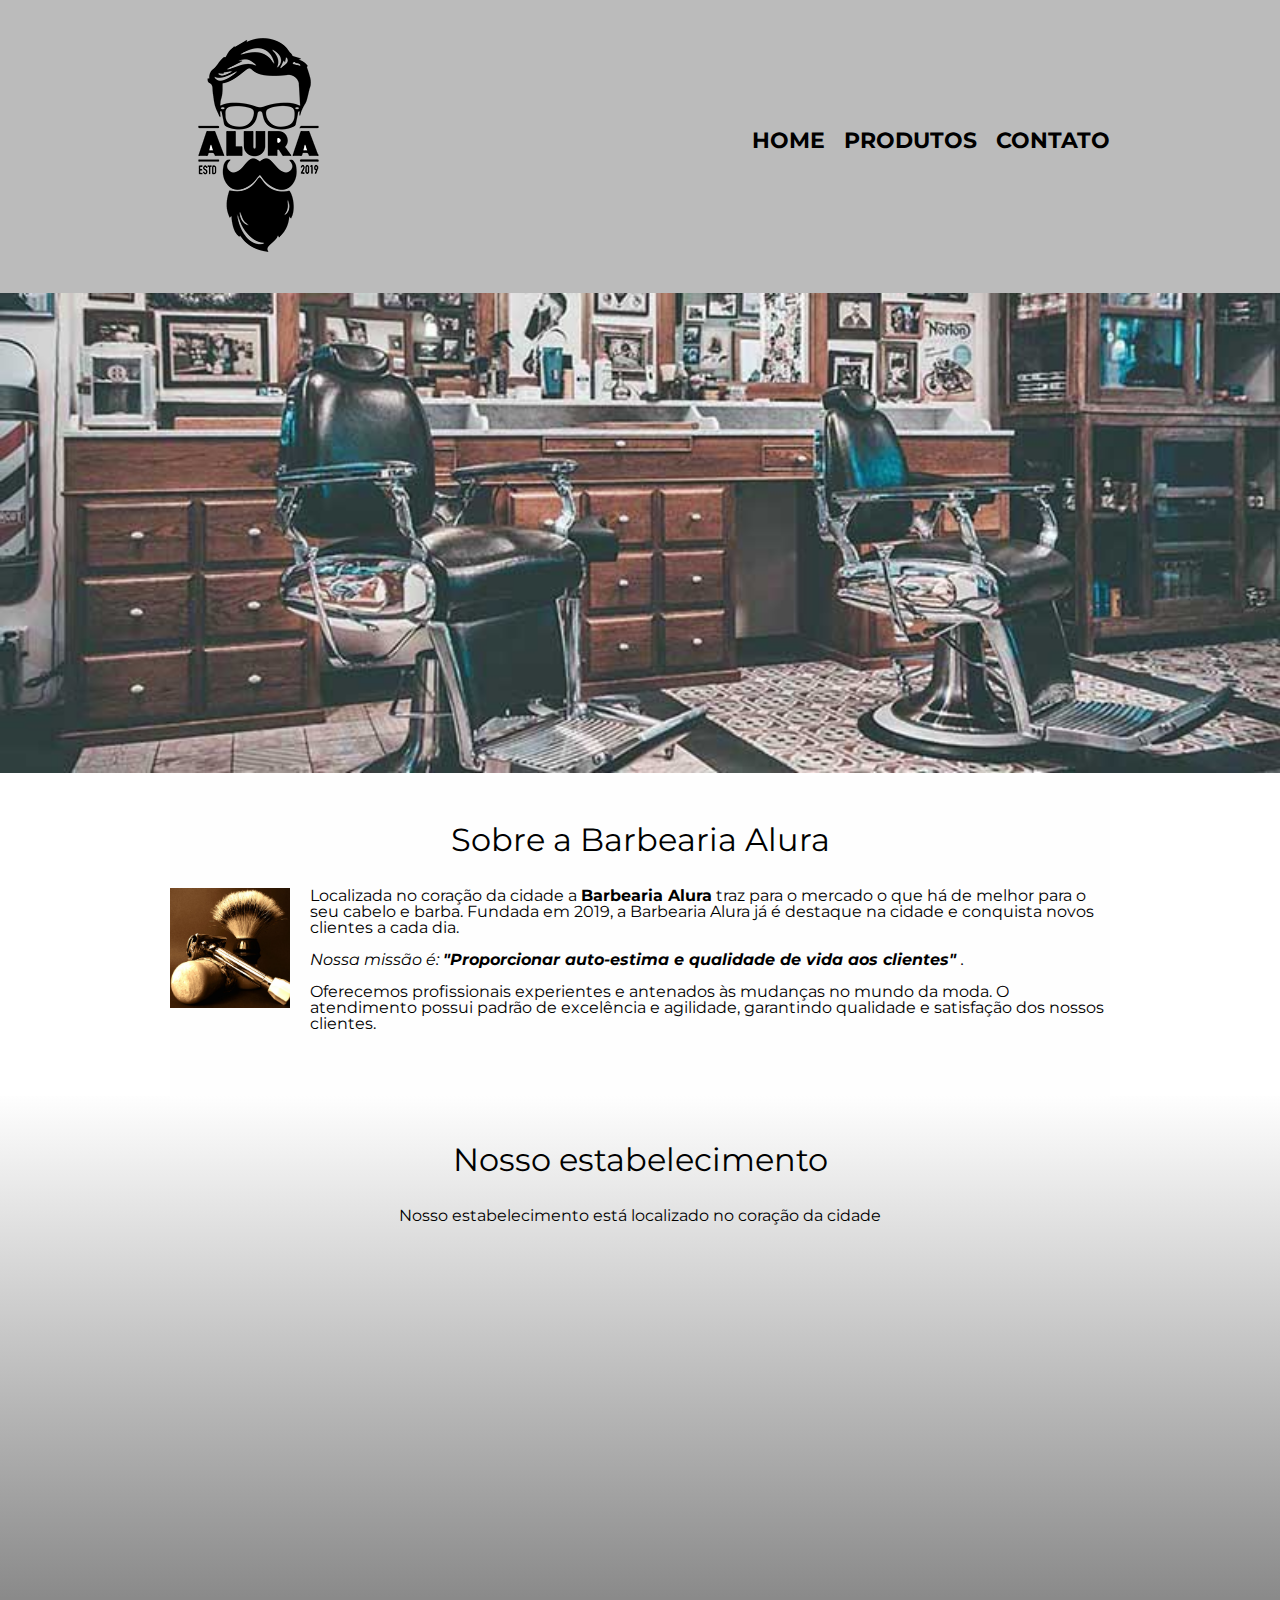
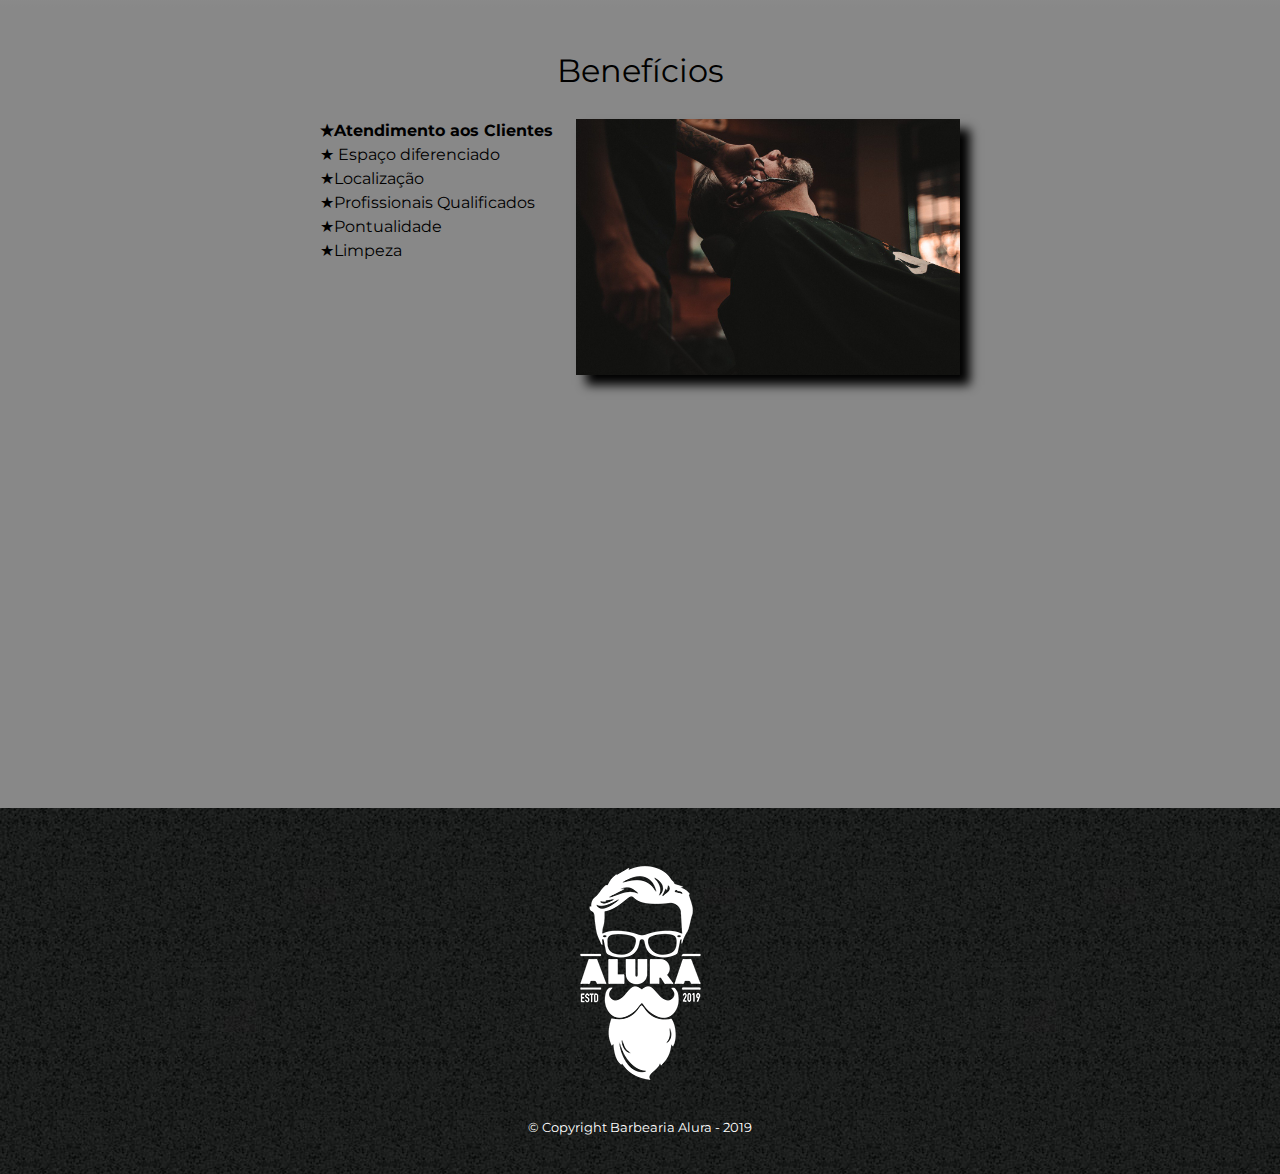
<file: index.html>
<!DOCTYPE html>
<html lang="pt-br">
    <head>
        <meta charset="UTF-8">
        <meta name="viewport" content="width=device-width">
        <title>Barbearia Alura</title>
        <link rel="stylesheet" href="css/reset.css">
        <link rel="stylesheet" href="css/style.css">
        <link rel="preconnect" href="https://fonts.googleapis.com">
        <link rel="preconnect" href="https://fonts.gstatic.com" crossorigin>
        <link href="https://fonts.googleapis.com/css2?family=Montserrat&display=swap" rel="stylesheet">
    </head>

    <body>
        <header>
            <div class="caixa">
                <h1><img src="img/logo.png"></h1>
                <nav>
                    <ul>
                        <li><a href="index.html">Home</a></li>
                        <li><a href="produtos.html">Produtos</a></li>
                        <li><a href="contato.html">Contato</a></li>
                    </ul>
                </nav>
            </div>
        </header>

        <img class="banner" src="img/banner.jpg" alt="banner">

        <main>
            <section class="principal">
                <h2 class="titulo-principal">Sobre a Barbearia Alura</h2>

                <img class="utensilios" src="img/utensilios.jpg" alt="Utensilios de um barbeiro.">
                <p>
                    Localizada no coração da cidade a <strong>Barbearia Alura</strong> traz para o mercado
                    o que há de melhor para o seu cabelo e barba. Fundada em 2019, a Barbearia
                    Alura já é destaque na cidade e conquista novos clientes a cada dia.
                </p>
    
                <p id="missao">
                    <em>Nossa missão é: <strong>"Proporcionar auto-estima e qualidade de vida aos clientes" </strong>.</em>
                </p> 
    
                <p>
                    Oferecemos profissionais experientes e antenados às mudanças no mundo da moda.
                    O atendimento possui padrão de excelência e agilidade, garantindo qualidade e satisfação dos nossos clientes.
                </p>
            </section>

            <section class="mapa">
                <h3 class="titulo-principal">Nosso estabelecimento</h3>
                <p>Nosso estabelecimento está localizado no coração da cidade</p>
                <div class="mapa-conteudo">
                    <iframe src="https://www.google.com/maps/embed?pb=!1m18!1m12!1m3!1d58510.55066266525!2d-46.66922626044923!3d-23.571696601650245!2m3!1f0!2f0!3f0!3m2!1i1024!2i768!4f13.1!3m3!1m2!1s0x94ce59541c6c79c3%3A0x36b90a85f0f8cb33!2sGrupo%20Alura!5e0!3m2!1spt-BR!2sbr!4v1642084933737!5m2!1spt-BR!2sbr" width="100%" height="300" style="border:0;" allowfullscreen="" loading="lazy"></iframe>
                </div>
            </section>
    
            <section class="beneficios">
                <h3 class="titulo-principal">Benefícios</h3>

                <div class="conteudo-beneficios">
                    <ul class="lista-beneficios">
                        <li class="itens">Atendimento aos Clientes</li>
                        <li class="itens"> Espaço diferenciado</li>
                        <li class="itens">Localização</li>
                        <li class="itens">Profissionais Qualificados</li>
                        <li class="itens">Pontualidade</li>
                        <li class="itens">Limpeza</li>
                    </ul><img src="img/beneficios.jpg" alt="beneficios" class="imagem-beneficios">
                </div>
    
                <div class="video">
                    <iframe width="100%" height="315" src="https://www.youtube.com/embed/wcVVXUV0YUY" frameborder="0" allow="accelerometer; autoplay; encrypted-media; gyroscope; picture-in-picture" allowfullscreen></iframe>
                </div>
                
            </section>
        </main>

        <footer>
            <img src="img/logo-branco.png">
            <p class="copyright"> &copy; Copyright Barbearia Alura - 2019</p>
        </footer>
    </body>
</html>
</file>
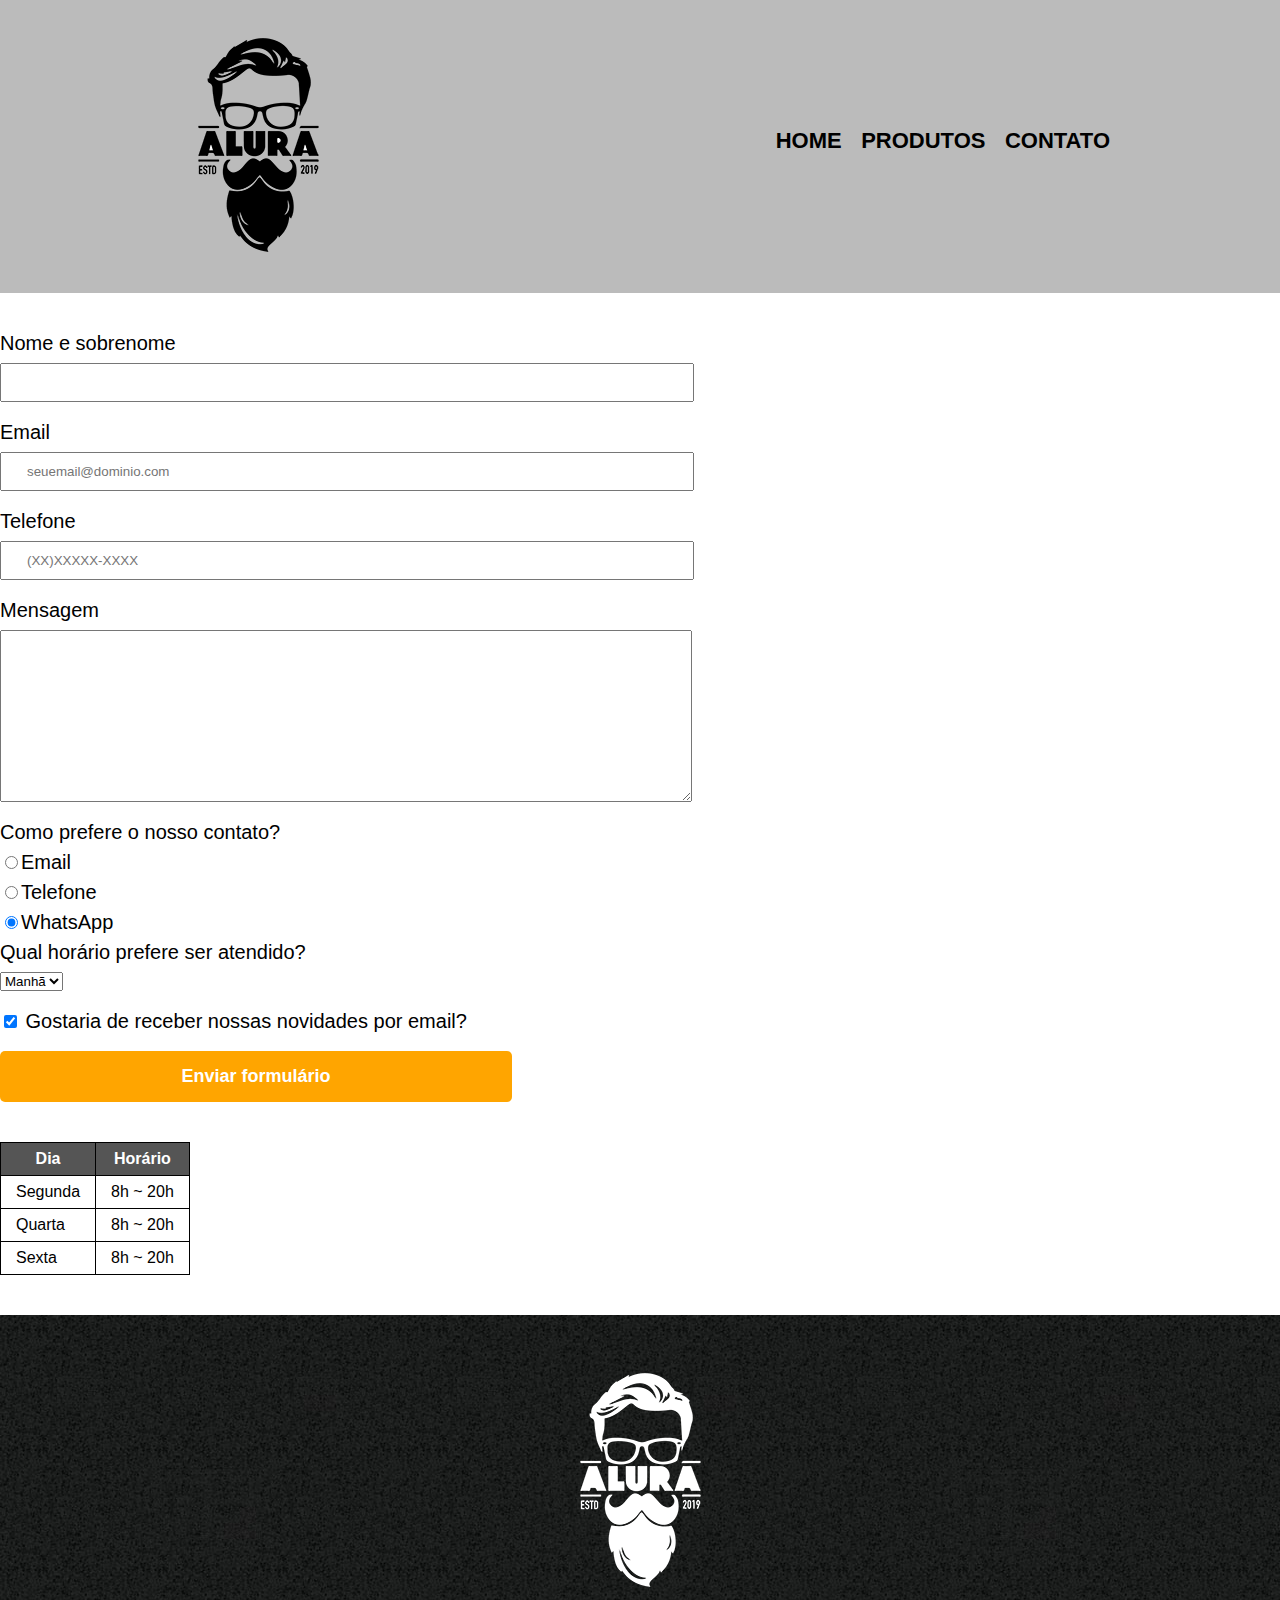
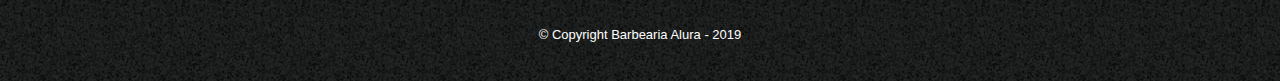
<file: contato.html>
<!DOCTYPE html>
<html lang="pt-br">
    <head>
        <meta charset="UTF-8">
        <title>Contato - Barbearia Alura</title>
        <link rel="stylesheet" href="css/reset.css"> 
        <link rel="stylesheet" href="css/style.css">
    </head>
    <body>
        <header>
            <div class="caixa">
                <h1><img src="img/logo.png" alt="Logo da Barbearia Alura"></h1>
                <nav>
                    <ul>
                        <li><a href="index.html">Home</a></li>
                        <li><a href="produtos.html">Produtos</a></li>
                        <li><a href="contato.html">Contato</a></li>
                    </ul>
                </nav>
            </div>
        </header>

        <main>
            <form>
                <label for="nomesobrenome">Nome e sobrenome</label>
                <input type="text" id="nomesobrenome" class="input-padrao" required>

                <label for="email">Email</label>
                <input type="email" id="email" class="input-padrao" required placeholder="seuemail@dominio.com">

                <label for="telefone">Telefone</label>
                <input type="tel" id="telefone" class="input-padrao" required placeholder="(XX)XXXXX-XXXX">

                <label for="mensagem">Mensagem</label>
                <textarea id="mensagem" cols="70" rows="10" class="input-padrao" required>
                </textarea>

                <fieldset>
                    <legend>Como prefere o nosso contato?</legend>
                    <label for="radio-email"><input type="radio" name="contato" value="email" id="radio-email">Email</label>    
                    

                    <label for="radio-telefone"><input type="radio" name="contato" value="telefone" id="radio-telefone">Telefone</label>    
                    

                    <label for="radio-whatsapp"><input type="radio" name="contato" value="whatsapp" id="radio-whatsapp" checked>WhatsApp</label>           
                </fieldset>

                <fieldset>
                    <legend>Qual horário prefere ser atendido?</legend>
                    <select>
                        <option>Manhã</option>
                        <option>Tarde</option>
                        <option>Noite</option>
                    </select>
                </fieldset>

                    <label class="checkbox"><input type="checkbox" checked> Gostaria de receber nossas novidades por email?</label>
                    <input type="submit" value="Enviar formulário" class="enviar">
            </form>

            <table>
                <thead>
                    <tr>
                        <th>Dia</th>
                        <th>Horário</th>
                    </tr>
                </thead>
                <tbody>
                    <tr>
                        <td>Segunda</td>
                        <td>8h ~ 20h</td>
                    </tr>
                    <tr>
                        <td>Quarta</td>
                        <td>8h ~ 20h</td>
                    </tr>
                    <tr>
                        <td>Sexta</td>
                        <td>8h ~ 20h</td>
                    </tr>
                </tbody>
            </table>
        </main>

        <footer>
            <img src="img/logo-branco.png" alt="Logo da Barbearia Alura">
            <p class="copyright"> &copy; Copyright Barbearia Alura - 2019</p>
        </footer>
    </body>
</html>
</file>
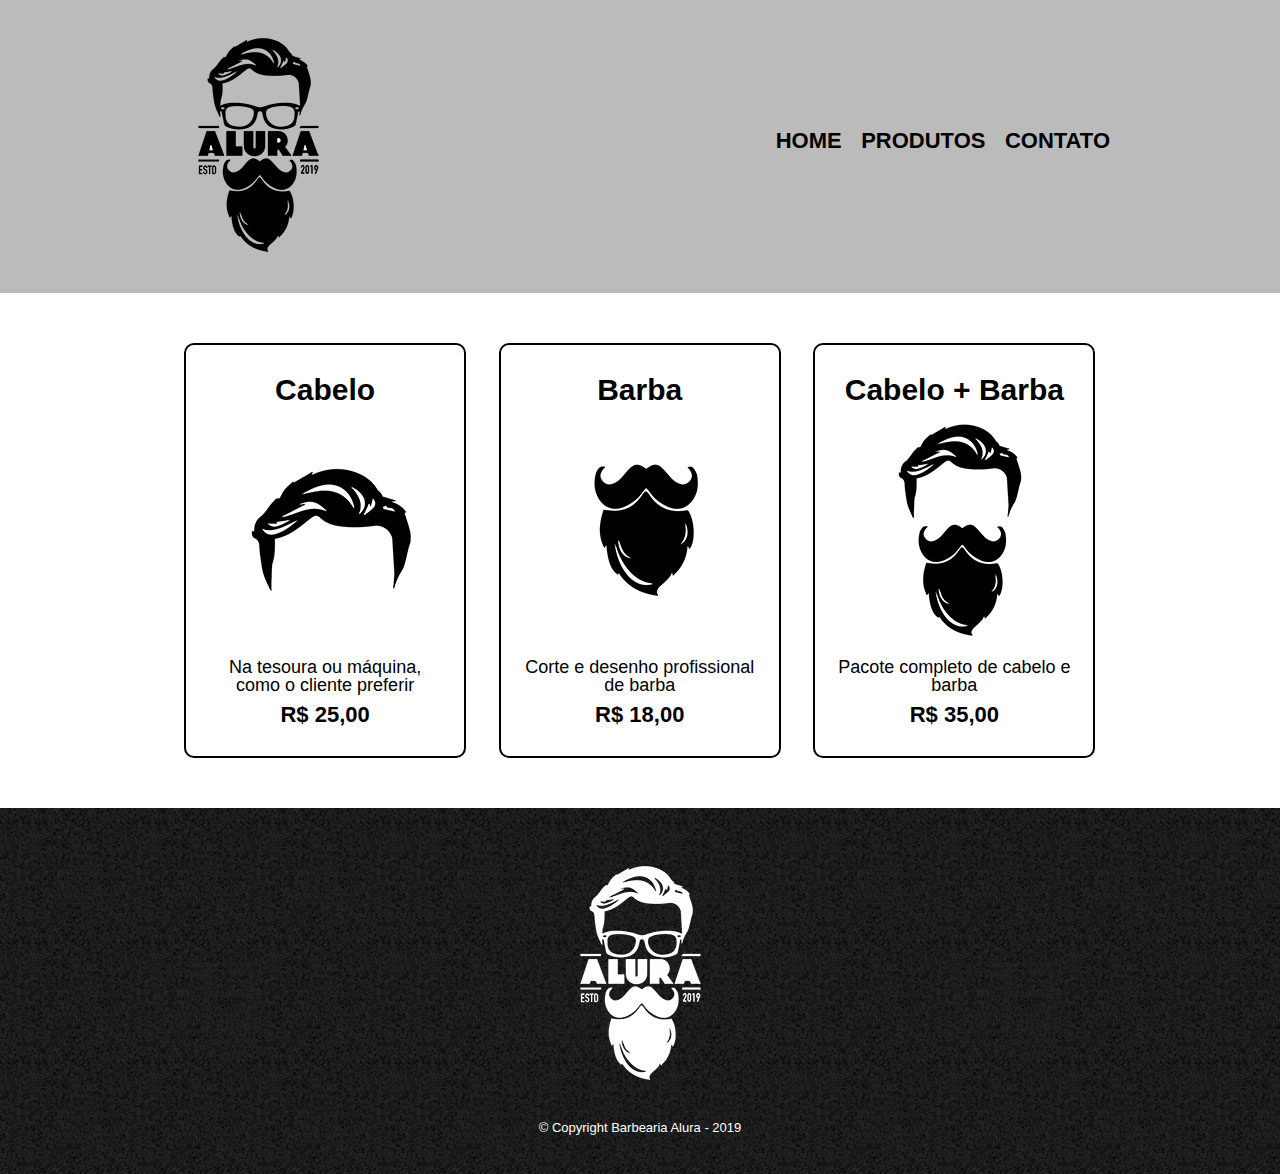
<file: produtos.html>
<!DOCTYPE html>
<html lang="pt-br">
    <head>
        <meta charset="UTF-8">
        <title>Produtos - Barbearia Alura</title>
        <link rel="stylesheet" href="css/reset.css"> 
        <link rel="stylesheet" href="css/style.css">
    </head>
    <body>
        <header>
            <div class="caixa">
                <h1><img src="img/logo.png" alt=""></h1>
                <nav>
                    <ul>
                        <li><a href="index.html">Home</a></li>
                        <li><a href="produtos.html">Produtos</a></li>
                        <li><a href="contato.html">Contato</a></li>
                    </ul>
                </nav>
            </div>
        </header>

        <main>
            <ul class="produtos">
                <li>
                    <h2>Cabelo</h2>
                    <img src="img/cabelo.jpg">
                    <p class="produto-descricao">Na tesoura ou máquina, como o cliente preferir</p>
                    <p class="produto-preco">R$ 25,00</p>
                </li>
                <li>
                    <h2>Barba</h2>
                    <img src="img/barba.jpg">
                    <p class="produto-descricao">Corte e desenho profissional de barba</p>
                    <p class="produto-preco">R$ 18,00</p>
                </li>
                <li>
                    <h2>Cabelo + Barba</h2>
                    <img src="img/cabelo+barba.jpg">
                    <p class="produto-descricao">Pacote completo de cabelo e barba</p>
                    <p class="produto-preco">R$ 35,00</p>
                </li>
            </ul>
        </main>

        <footer>
            <img src="img/logo-branco.png">
            <p class="copyright"> &copy; Copyright Barbearia Alura - 2019</p>
        </footer>
    </body>
</html>
</file>
<file: css/style.css>
body {
    font-family: 'Montserrat', sans-serif;
}

header {
    background: #bbbbbb;
    padding: 20px 0;
}

.caixa {
    width: 940px;
    position: relative;
    margin: 0 auto;
}

nav {
    position: absolute;
    top: 110px;
    right: 0;
}

nav li {
    display: inline;
    margin: 0 0 0 15px;
}

nav a {
    text-transform: uppercase;
    color: #000000;
    font-weight: bold;
    font-size: 22px;
    text-decoration: none;
}

nav a:hover {
    color: #C78C19;
    text-decoration: underline;
}

.produtos {
    width: 940px;
    margin: 0 auto;
    padding: 50px 0;
}

.produtos li {
    display: inline-block;
    text-align: center;
    width: 30%;
    vertical-align: top;
    margin: 0 1.5%;
    padding: 30px 20px;
    box-sizing: border-box;
    border: 2px solid#000000; 
    border-radius: 10px;
}

.produtos li:hover {
    border-color: #C78C19;
}

.produtos li:hover h2 {
    font-size: 34px;
}

.produtos li:active {
    border-color: #088C19;
}

.produtos h2 {
    font-size: 30px;
    font-weight: bold;
}

.produto-descricao {
    font-size: 18px;
}

.produto-preco {
    font-size: 22px;
    font-weight: bold;
    margin-top: 10px;
}

footer {
    text-align: center;
    background: url("/img/bg.jpg");
    padding: 40px 0;
}

.copyright {
    color: #FFFFFF;
    font-size: 13px;
    margin: 20px 0 0;
}

form {
    margin: 40px 0;
}

form label, form legend {
    display: block;
    font-size: 20px;
    margin: 0 0 10px;
}

.input-padrao {
    display: block;
    margin: 0 0 20px;
    padding: 10px 25px;
    width: 50%;
}

.checkbox {
    margin: 20px 0;
}

.enviar {
    width: 40%;
    padding: 15px 0;
    background: orange;
    color: white;
    font-weight: bold;
    font-size: 18px;
    border: none;
    border-radius: 5px;
    transition: 1s all;
    cursor: pointer;
}

.enviar:hover {
    background: darkorange;
    transform: scale(1.2);
}

table {
    margin: 20px 0 40px;
}

thead {
    background: #555555;
    color: white;
    font-weight: bold;
}

td, th {
    border: 1px solid #000000;
    padding: 8px 15px;
}

/* css da página inicial */
.banner {
    width: 100%;
}

.titulo-principal {
    text-align: center;
    font-size: 2em;
    margin: 0 0 1em;
    clear: left;
}

.principal {
    padding: 3em 0;
    background: #FEFEFE;
    width: 940px;
    margin: 0 auto;
}

.principal p {
    margin: 0 0 1em;
}

.principal strong {
    font-weight: bold;
}

.principal em {
    font-style: italic;
}

.utensilios {
    width: 120px;
    float: left;
    margin: 0 20px 20px 0;
}

.mapa {
    padding: 3em 0;
    margin: 0 auto;
    background: linear-gradient(#FEFEFE, #888888);
}

.mapa-conteudo {
    width: 940px;
    margin: 0 auto;
}

.mapa p {
    margin: 0 0 2em;
    text-align: center;
}

.beneficios {
    padding: 3em 0;
    background: #888888;
}

.conteudo-beneficios {
    width: 640px;
    margin: 0 auto;
}

.lista-beneficios {
    width: 40%;
    display: inline-block;
    vertical-align: top;
}

.itens {
    line-height: 1.5;
}

.itens:first-child {
    font-weight: bold;
}

.imagem-beneficios {
    width: 60%;
    opacity: 1;
    transition: 400ms;
    box-shadow: 10px 10px 10px 0 #000000;
}

.imagem-beneficios:hover {
    opacity: 0.3;
}

.itens:before {
    content: '★';
}

.video {
    width: 560px;
    margin: 2em auto;
}

@media screen and (max-width: 480px) {
    .caixa, .principal, .conteudo-beneficios, .mapa-conteudo, .video {
        width: auto;
    }

    h1 {
        text-align: center;
        color: red;
    }

    nav {
        position: static;
    }

    .lista-beneficios, .imagem-beneficios {
        width: 100%;
    }
}
</file>
